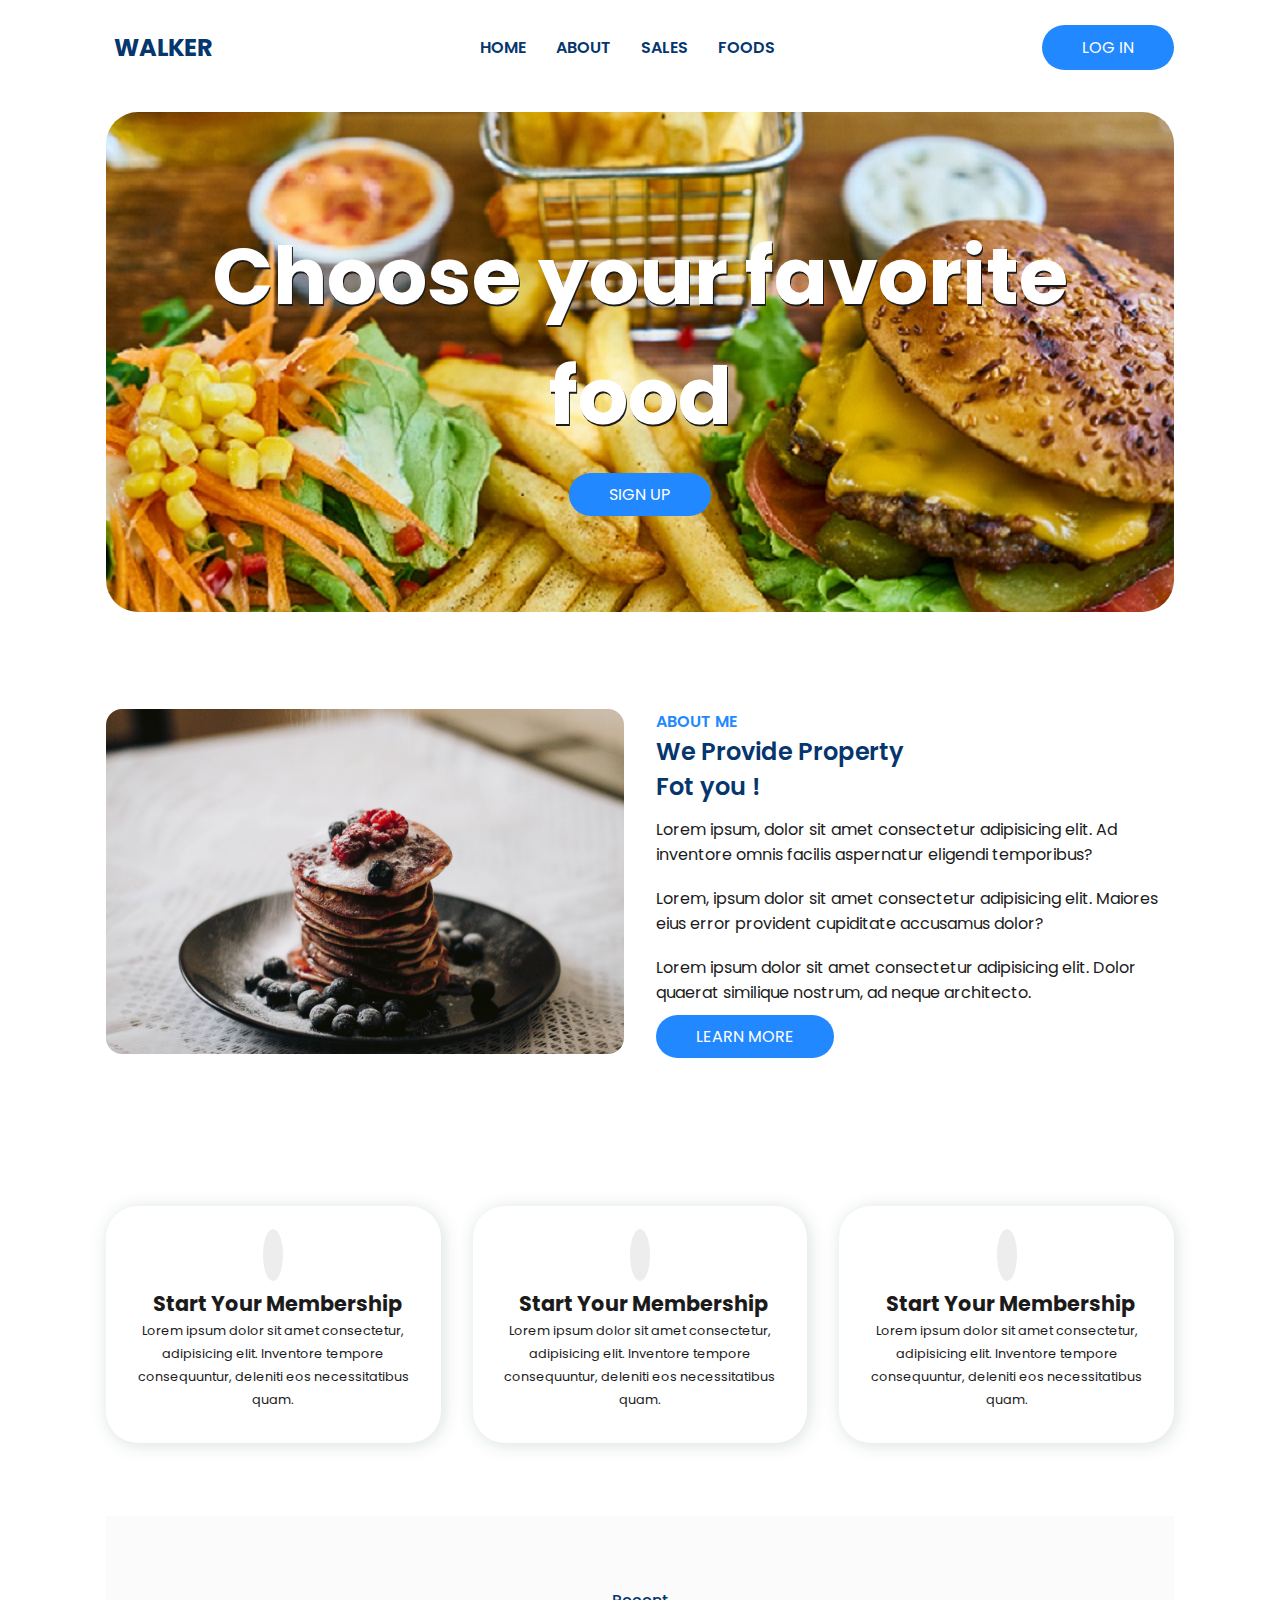
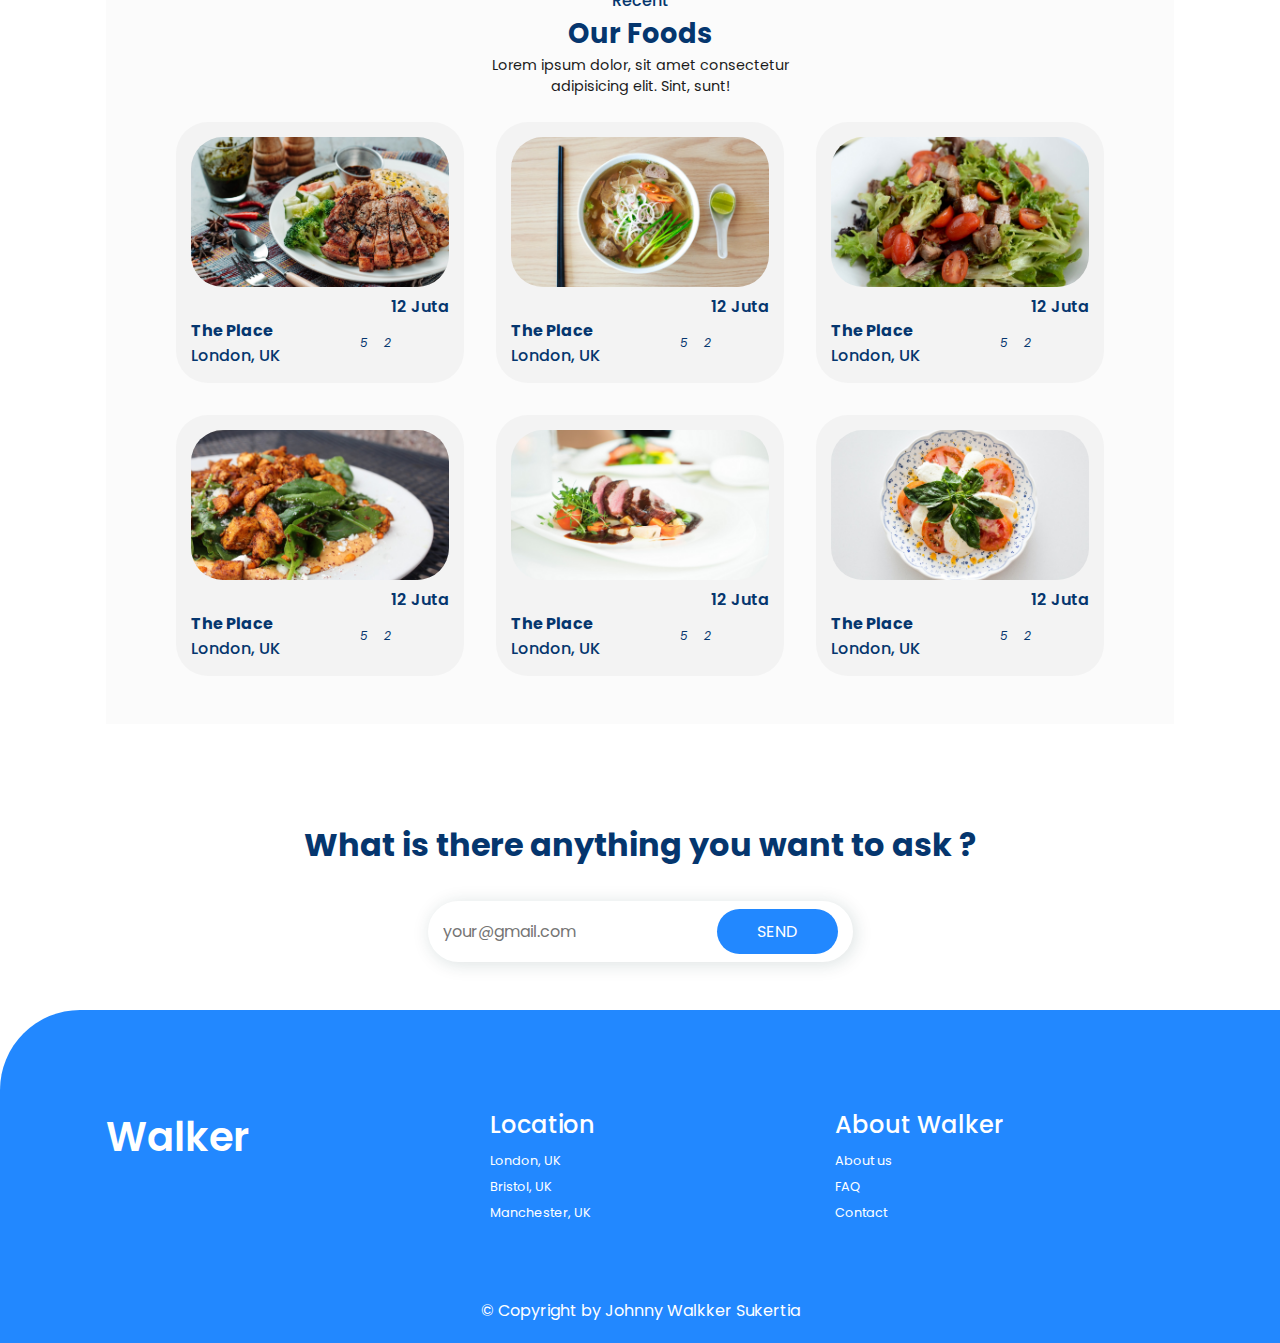
<file: index.html>
<!DOCTYPE html>
<html lang="en">
  <head>
    <meta charset="UTF-8" />
    <meta http-equiv="X-UA-Compatible" content="IE=edge" />
    <meta name="viewport" content="width=device-width, initial-scale=1.0" />
    <title>Food Page</title>

    <link rel="stylesheet" href="style.css" />

    <link
      rel="stylesheet"
      href="https://cdnjs.cloudflare.com/ajax/libs/font-awesome/6.4.0/css/all.min.css"
      integrity="sha512-iecdLmaskl7CVkqkXNQ/ZH/XLlvWZOJyj7Yy7tcenmpD1ypASozpmT/E0iPtmFIB46ZmdtAc9eNBvH0H/ZpiBw=="
      crossorigin="anonymous"
      referrerpolicy="no-referrer"
    />
  </head>
  <body>
    <header>
      <div class="nav container">
        <!-- logo -->
        <a href="index.html" class="logo"><i class="fa fa-home"></i>Walker</a>

        <!-- Menu -->
        <input type="checkbox" id="menu" class="menu" />
        <label for="menu" id="menu-icon"><i class="fa fa-bars"></i></label>

        <!-- Menu List -->
        <ul class="navbar">
          <li><a href="#home">Home</a></li>
          <li><a href="#about">About</a></li>
          <li><a href="#sales">Sales</a></li>
          <li><a href="#properties">Foods</a></li>
        </ul>

        <!-- Button -->
        <a href="login.html" class="btn">Log in</a>
      </div>
    </header>

    <!-- Home -->
    <section class="home container" id="home">
      <div class="home-text">
        <h1 class="home-h1">
          Choose your favorite <br />
          food
        </h1>
        <a href="sign-up.html" class="btn">Sign Up</a>
      </div>
    </section>

    <!-- About -->
    <section class="about container" id="about">
      <div class="about-img">
        <img src="img/img2.jpg" alt="" />
      </div>
      <div class="about-text">
        <span>About Me</span>
        <h2>
          We Provide Property <br />
          Fot you !
        </h2>
        <p>
          Lorem ipsum, dolor sit amet consectetur adipisicing elit. Ad inventore
          omnis facilis aspernatur eligendi temporibus?
        </p>
        <p>
          Lorem, ipsum dolor sit amet consectetur adipisicing elit. Maiores eius
          error provident cupiditate accusamus dolor?
        </p>
        <p>
          Lorem ipsum dolor sit amet consectetur adipisicing elit. Dolor quaerat
          similique nostrum, ad neque architecto.
        </p>
        <a href="" class="btn">Learn More</a>
      </div>
    </section>

    <!-- Sales -->

    <section class="sales container" id="sales">
      <!-- box 1 -->
      <div class="box">
        <i class="fa fa-user"></i>
        <h3>Start Your Membership</h3>
        <p>
          Lorem ipsum dolor sit amet consectetur, adipisicing elit. Inventore
          tempore consequuntur, deleniti eos necessitatibus quam.
        </p>
      </div>
      <!-- box 1 -->
      <div class="box">
        <i class="fa fa-desktop"></i>
        <h3>Start Your Membership</h3>
        <p>
          Lorem ipsum dolor sit amet consectetur, adipisicing elit. Inventore
          tempore consequuntur, deleniti eos necessitatibus quam.
        </p>
      </div>
      <!-- box 1 -->
      <div class="box">
        <i class="fa fa-home-alt"></i>
        <h3>Start Your Membership</h3>
        <p>
          Lorem ipsum dolor sit amet consectetur, adipisicing elit. Inventore
          tempore consequuntur, deleniti eos necessitatibus quam.
        </p>
      </div>
    </section>

    <!-- Properties -->
    <section class="properties container" id="properties">
      <div class="header">
        <span>Recent</span>
        <h3>Our Foods</h3>
        <p>
          Lorem ipsum dolor, sit amet consectetur <br />
          adipisicing elit. Sint, sunt!
        </p>
      </div>

      <div class="properties-container container">
        <!-- box 1 -->
        <div class="box">
          <img src="img/img3.jpg" alt="" />
          <h3>12 Juta</h3>
          <div class="content">
            <div class="text">
              <span>The Place</span>
              <p>London, UK</p>
            </div>
            <div class="icon">
              <i class="fa fa-bed"> 5</i>
              <i class="fa fa-bath"> 2</i>
            </div>
          </div>
        </div>
        <div class="box">
          <img src="img/img4.jpg" alt="" />
          <h3>12 Juta</h3>
          <div class="content">
            <div class="text">
              <span>The Place</span>
              <p>London, UK</p>
            </div>
            <div class="icon">
              <i class="fa fa-bed"> 5</i>
              <i class="fa fa-bath"> 2</i>
            </div>
          </div>
        </div>
        <div class="box">
          <img src="img/img5.jpg" alt="" />
          <h3>12 Juta</h3>
          <div class="content">
            <div class="text">
              <span>The Place</span>
              <p>London, UK</p>
            </div>
            <div class="icon">
              <i class="fa fa-bed"> 5</i>
              <i class="fa fa-bath"> 2</i>
            </div>
          </div>
        </div>
        <div class="box">
          <img src="img/img6.jpg" alt="" />
          <h3>12 Juta</h3>
          <div class="content">
            <div class="text">
              <span>The Place</span>
              <p>London, UK</p>
            </div>
            <div class="icon">
              <i class="fa fa-bed"> 5</i>
              <i class="fa fa-bath"> 2</i>
            </div>
          </div>
        </div>
        <div class="box">
          <img src="img/img7.jpg" alt="" />
          <h3>12 Juta</h3>
          <div class="content">
            <div class="text">
              <span>The Place</span>
              <p>London, UK</p>
            </div>
            <div class="icon">
              <i class="fa fa-bed"> 5</i>
              <i class="fa fa-bath"> 2</i>
            </div>
          </div>
        </div>
        <div class="box">
          <img src="img/img8.jpg" alt="" />
          <h3>12 Juta</h3>
          <div class="content">
            <div class="text">
              <span>The Place</span>
              <p>London, UK</p>
            </div>
            <div class="icon">
              <i class="fa fa-bed"> 5</i>
              <i class="fa fa-bath"> 2</i>
            </div>
          </div>
        </div>
      </div>
    </section>

    <!-- Newsletter -->
    <section class="newsletter container">
      <h2 class="newsletter-heading">What is there anything you want to ask ?</h2>
      <form action="">
        <input
          type="email"
          name=""
          id="email-box"
          placeholder="your@gmail.com"
          required
        />
        <input type="submit" value="send" class="btn" />
      </form>
    </section>

    <!-- Footer -->
    <section class="footer">
      <div class="footer-container container">
        <h2>Walker</h2>
        <div class="footer-box">
          <h3>Location</h3>
          <a href="">London, UK</a>
          <a href="">Bristol, UK</a>
          <a href="">Manchester, UK</a>
        </div>
        <div class="footer-box">
          <h3>About Walker</h3>
          <a href="">About us</a>
          <a href="">FAQ</a>
          <a href="">Contact</a>
        </div>
      </div>
    </section>

    <div class="copyright">
      <p>&#169; Copyright by Johnny Walkker Sukertia</p>
    </div>

    <!-- End -->
  </body>
</html>
</file>
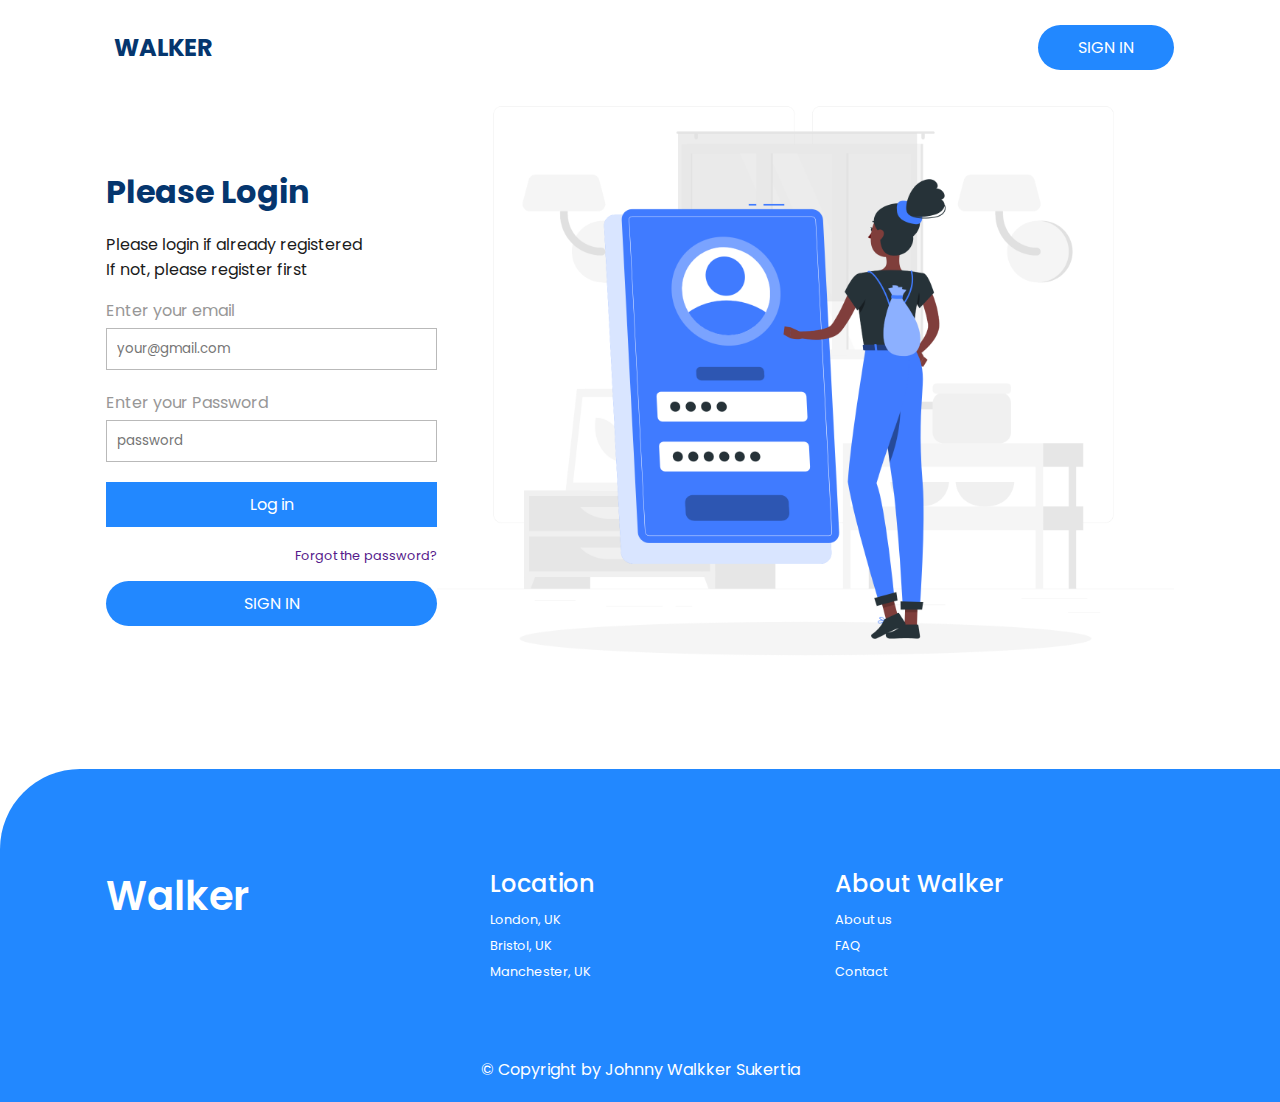
<file: login.html>
<!DOCTYPE html>
<html lang="en">
  <head>
    <meta charset="UTF-8" />
    <meta http-equiv="X-UA-Compatible" content="IE=edge" />
    <meta name="viewport" content="width=device-width, initial-scale=1.0" />
    <title>Login Page</title>

    <link rel="stylesheet" href="style.css" />

    <link
      rel="stylesheet"
      href="https://cdnjs.cloudflare.com/ajax/libs/font-awesome/6.4.0/css/all.min.css"
      integrity="sha512-iecdLmaskl7CVkqkXNQ/ZH/XLlvWZOJyj7Yy7tcenmpD1ypASozpmT/E0iPtmFIB46ZmdtAc9eNBvH0H/ZpiBw=="
      crossorigin="anonymous"
      referrerpolicy="no-referrer"
    />
  </head>
  <body>
    <header>
      <div class="nav container">
        <!-- logo -->
        <a href="index.html" class="logo"><i class="fa fa-home"></i>Walker</a>
        <!-- Button -->
        <a href="sign-up.html" class="btn">Sign in</a>
      </div>
    </header>

    <!-- Login -->
    <div class="login container">
      <div class="login-container">
        <h2>Please Login</h2>
        <p>
          Please login if already registered
          <br />If not, please register first
        </p>
        <form action="">
          <span>Enter your email</span>
          <input
            type="email"
            name=""
            id=""
            placeholder="your@gmail.com"
            required
          />
          <span>Enter your Password</span>
          <input
            type="password"
            name=""
            id=""
            placeholder="password"
            required
          />
          <input type="submit" value="Log in" class="bottom" />
          <a href="">Forgot the password?</a>
        </form>
        <a href="sign-up.html" class="btn">Sign in</a>
      </div>

      <!-- login image -->
      <div class="login-image">
        <img src="img/login.png" alt="" />
      </div>
    </div>

    <!-- Footer -->
    <section class="footer">
      <div class="footer-container container">
        <h2>Walker</h2>
        <div class="footer-box">
          <h3>Location</h3>
          <a href="">London, UK</a>
          <a href="">Bristol, UK</a>
          <a href="">Manchester, UK</a>
        </div>
        <div class="footer-box">
          <h3>About Walker</h3>
          <a href="">About us</a>
          <a href="">FAQ</a>
          <a href="">Contact</a>
        </div>
      </div>
    </section>

    <div class="copyright">
      <p>&#169; Copyright by Johnny Walkker Sukertia</p>
    </div>

    <!-- End -->
  </body>
</html>
</file>
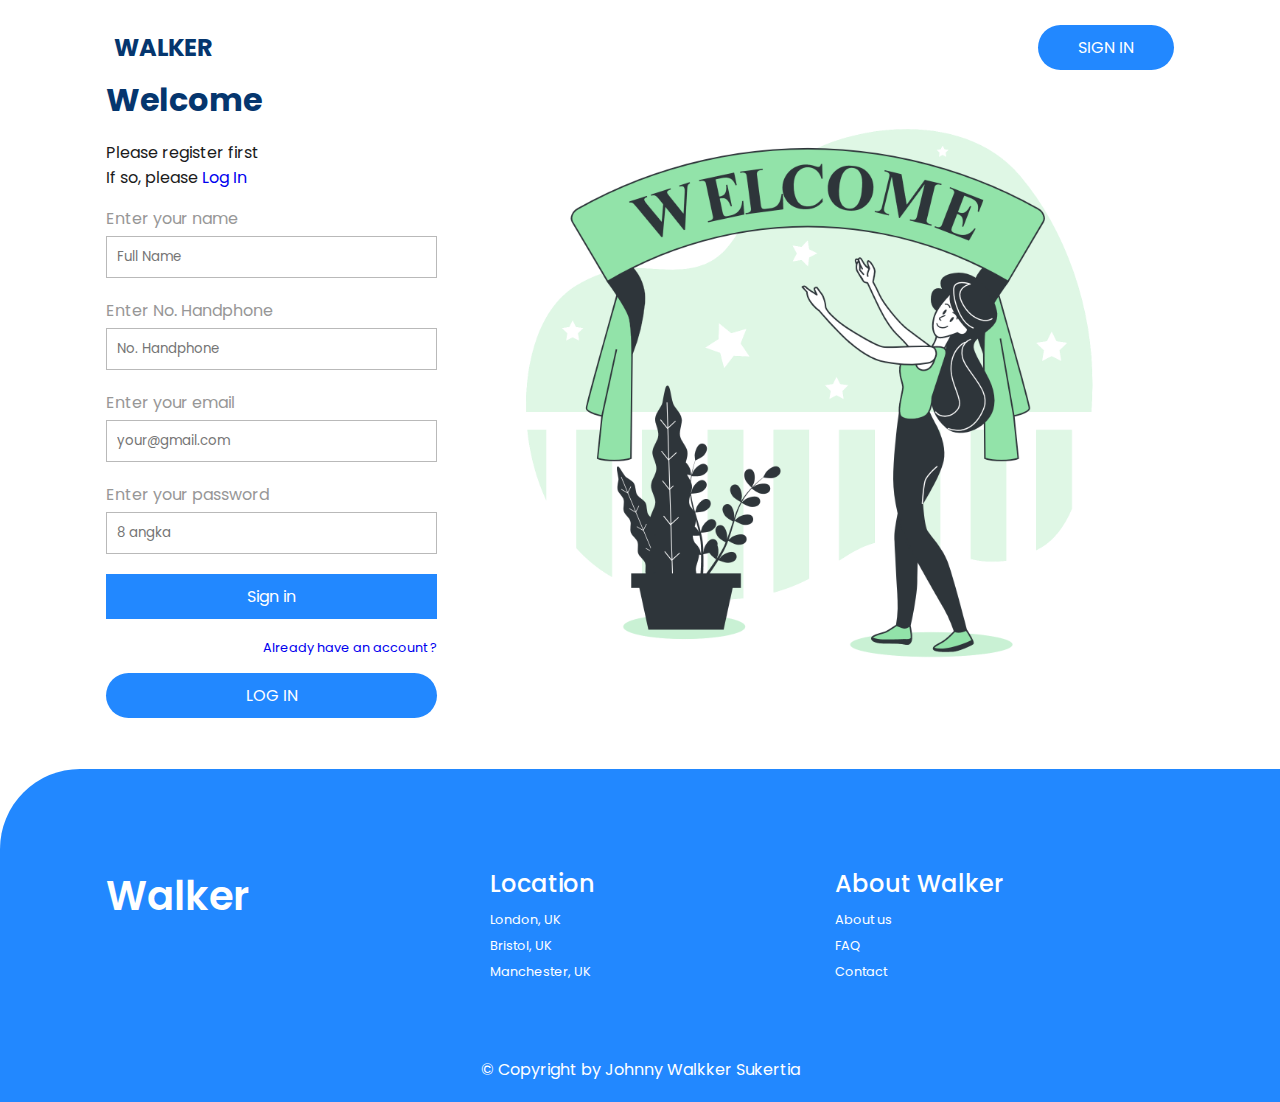
<file: sign-up.html>
<!DOCTYPE html>
<html lang="en">
  <head>
    <meta charset="UTF-8" />
    <meta http-equiv="X-UA-Compatible" content="IE=edge" />
    <meta name="viewport" content="width=device-width, initial-scale=1.0" />
    <title>Login Page</title>

    <link rel="stylesheet" href="style.css" />

    <link
      rel="stylesheet"
      href="https://cdnjs.cloudflare.com/ajax/libs/font-awesome/6.4.0/css/all.min.css"
      integrity="sha512-iecdLmaskl7CVkqkXNQ/ZH/XLlvWZOJyj7Yy7tcenmpD1ypASozpmT/E0iPtmFIB46ZmdtAc9eNBvH0H/ZpiBw=="
      crossorigin="anonymous"
      referrerpolicy="no-referrer"
    />
  </head>
  <body>
    <header>
      <div class="nav container">
        <!-- logo -->
        <a href="index.html" class="logo"><i class="fa fa-home"></i>Walker</a>
        <!-- Button -->
        <a href="sign-up.html" class="btn">Sign in</a>
      </div>
    </header>

    <!-- Login -->
    <div class="login container sign-in">
      <div class="login-container sign-in-container">
        <h2>Welcome</h2>
        <p>
          Please register first
          <br />
          If so, please <a href="login.html">Log In</a>
        </p>
        <form action="">
          <span>Enter your name</span>
          <input
            type="text"
            name=""
            id=""
            placeholder="Full Name"
            required
          />
          <span>Enter No. Handphone</span>
          <input type="tel" name="" id="" placeholder="No. Handphone" required />
          <span>Enter your email</span>
          <input
            type="email"
            name=""
            id=""
            placeholder="your@gmail.com"
            required
          />
          <span>Enter your password</span>
          <input type="password" name="" id="" placeholder="8 angka" required />
          <input type="submit" value="Sign in" class="bottom" />
          <a href="login.html">Already have an account ?</a>
        </form>
        <a href="sign-up.html" class="btn">Log in</a>
      </div>

      <!-- login image -->
      <div class="login-image">
        <img src="img/welcome.png" alt="" />
      </div>
    </div>

    <!-- Footer -->
    <section class="footer">
      <div class="footer-container container">
        <h2>Walker</h2>
        <div class="footer-box">
          <h3>Location</h3>
          <a href="">London, UK</a>
          <a href="">Bristol, UK</a>
          <a href="">Manchester, UK</a>
        </div>
        <div class="footer-box">
          <h3>About Walker</h3>
          <a href="">About us</a>
          <a href="">FAQ</a>
          <a href="">Contact</a>
        </div>
      </div>
    </section>

    <div class="copyright">
      <p>&#169; Copyright by Johnny Walkker Sukertia</p>
    </div>

    <!-- End -->
  </body>
</html>
</file>
<file: style.css>
/* Google Font */
@import url('https://fonts.googleapis.com/css2?family=Poppins:wght@400;500;600;700;800&display=swap');

/* variable */
:root {
        --main-color: #2288ff;
        --second-color: #05366e;
        --bg-color: #4b719d;
        --text-color: #fff;
        --text-parapraph: #1b1b1b;

        /* box shadow */
        --box-shadow: 2px 2px 18px rgb(12 52 54 / 15%);
}

* {
        font-family: 'Poppins', sans-serif;
        margin: 0;
        padding: 0;
        box-sizing: border-box;
        scroll-behavior: smooth;
        scroll-padding-top: 4rem;
        list-style: none;
        text-decoration: none;
}

img {
        width: 100%;
}

body {
        color: var(--text-parapraph);
}

section {
        padding: 4.5rem 0 3rem;
}

.container {
        max-width: 1068px;
        margin-top: 25px;
        margin-left: auto;
        margin-right: auto;
}

header {
        display: block;
        width: 100%;
        top: 0;
        left: 0;
        position: fixed;
        z-index: 100;
        background: var(--text-color);
        padding-bottom: 1rem;
}

.nav {
        display: flex;
        align-items: center;
        justify-content: space-between;
}

.logo {
        display: flex;
        align-items: center;
        column-gap: 0.5rem;
        font-size: 1.5rem;
        font-weight: 700;
        text-transform: uppercase;
        color: var(--second-color);
}

.logo .fa {
        font-size: 22px;
        color: var(--main-color);
}

.navbar {
        display: flex;
}

.navbar a {
        padding: 8px 15px;
        font-size: 1rem;
        font-weight: 600;
        text-transform: uppercase;
        color: var(--second-color);
        cursor: pointer;
}

.navbar a:hover {
        color: var(--main-color);
}

#menu-icon {
        cursor: pointer;
        font-size: 22px;
        display: none;
}

#menu {
        display: none;
}

.btn {
        background: var(--main-color);
        font-size: 1rem;
        border-radius: 2rem;
        padding: 10px 40px;
        text-transform: uppercase;
        color: var(--text-color);
}

.btn:hover {
        background: var(--second-color);
}

/* Home */
.home {
        margin-top: 7rem;
        background: url(img/img1.jpg);
        background-repeat: repeat;
        background-position: center;
        height: 500px;
        border-radius: 2rem;
        display: flex;
        align-items: center;
        justify-content: center;
}

.home-text {
        color: var(--text-color);
        font-size: 2.5rem;
        margin-bottom: 1rem;
        text-align: center;
}

.home-text .home-h1 {
        text-shadow: 1px 2px #1b1b1b;
}

/* About */
.about {
        display: grid;
        grid-template-columns: repeat(auto-fit, minmax(18rem, auto));
        gap: 2rem;
}

.about-img img {
        border-radius: 1rem;
}

.about-text span {
        font-size: 1rem;
        font-weight: 600;
        text-transform: uppercase;
        color: var(--main-color);
}

.about-text h2 {
        font-size: 1.5rem;
        font-weight: 600;
        color: var(--second-color);
}

.about-text p {
        font-size: 1rem;
        margin: 0.8rem 0 1.2rem 0;
}

/* sales */
.sales {
        display: grid;
        grid-template-columns: repeat(auto-fit, minmax(250px, auto));
        gap: 2rem;
}

.sales .box {
        text-align: center;
        box-shadow: var(--box-shadow);
        padding: 2rem 1rem;
        border-radius: 2rem;
}

.sales .box:hover {
        background: var(--main-color);
        color: var(--text-color);
        transition: .2s linear;
}

.sales .box .fa {
        padding: 10px;
        border-radius: 50%;
        font-size: 23px;
        background-color: #ededed;
        color: var(--second-color);
}

.sales .box h3 {
        margin: 1rem 0 0 0.5rem;
        font-size: 1.3rem;
}

.sales .box p {
        font-size: 0.8rem;
        line-height: 1.8;
}

/* Properties */
.header {
        text-align: center;
}

.header span {
        font-weight: 500;
        color: var(--second-color);
}

.header h3 {
        font-size: 1.7rem;
        color: var(--second-color)
}

.header p {
        font-size: 0.9rem;
}

.properties {
        background: #fbfbfb;
}

.properties-container {
        display: grid;
        grid-template-columns: repeat(auto-fit, minmax(240px, auto));
        gap: 2rem;
        padding: 0 70px;
}

.properties-container .box {
        background-color: #f3f3f3;
        border-radius: 2rem;
        padding: 15px;

}

.properties-container .box:hover {
        transform: translateY(-10px);
        transition: 0.5s;
}

.properties-container .box img {
        height: 150px;
        object-fit: cover;
        border-radius: 2rem;
        object-position: center;
}

.properties-container h3 {
        font-size: 1rem;
        font-weight: 600;
        float: right;
        color: var(--second-color);
}

.properties-container .content {
        display: flex;
        justify-content: space-between;
        margin-top: 1.5rem;
}

.properties-container .box .content .text span {
        font-size: 1rem;
        font-weight: 700;
        color: var(--second-color);
}

.properties-container .box .content .text p {
        font-weight: 500;
        color: var(--second-color);
}

.properties-container .box .content .icon {
        display: flex;
        align-items: center;
        column-gap: 1rem;
        color: var(--second-color);
}

.properties-container .box .content .icon i {
        font-size: 12px;
        color: var(--second-color);
}

/* Newsletter */
.newsletter {
        display: flex;
        flex-direction: column;
        align-items: center;
        justify-content: center;
        text-align: center;
        row-gap: 2rem;
}

.newsletter h2 {
        font-size: 2rem;
        color: var(--second-color);
}

.newsletter form {
        background: var(--text-color);
        box-shadow: var(--box-shadow);
        padding: 6px 10px;
        border-radius: 2rem;
}

.newsletter form input {
        margin: 2px 5px;
        border: none;
        outline: none;
}

.newsletter #email-box {
        width: 260px;
        font-size: 16px;
}

/* Footer */
.footer {
        background: var(--main-color);
        color: var(--text-color);
        border-radius: 5rem 0 0 0;
}

.footer-container {
        display: flex;
        grid-template-columns: repeat(auto-fit, minmax(240px, auto));
        column-gap: 15rem;
}

.footer-container h2 {
        font-size: 2.5rem;
        font-weight: 600;
}

.footer-container .footer-box {
        display: flex;
        flex-direction: column;
}

.footer-container .footer-box h3 {
        font-size: 1.5rem;
        font-weight: 500;
        margin-bottom: 10px;
}

.footer-container .footer-box a {
        font-size: 0.8rem;
        font-weight: 400;
        color: var(--text-color);
        margin-bottom: 0.5rem;
}

.footer-container .footer-box a:hover {
        color: var(--second-color);
}

/* copyright */
.copyright {
        background: var(--main-color);
        color: var(--text-color);
        text-align: center;
        padding: 20px;
}

/* Login */
.login {
        display: grid;
        grid-template-columns: 0.45fr 1fr;
        align-items: center;
        min-height: 80vh;
}

.login-container {
        display: flex;
        flex-direction: column;
        gap: 1rem;
}

.login-container h2 {
        font-size: 2rem;
        color: var(--second-color);
}

.login-container p {
        font-size: 1rem;
}

.login-container form {
        display: flex;
        flex-direction: column;
}

.login-container form span {
        font-size: 1rem;
        color: #979797;
        margin-bottom: 5px;
}

.login-container form input {
        border: 1px solid #b9b9b9;
        outline: none;
        margin-bottom: 20px;
        padding: 10px;
}

.login-container form .bottom {
        border: none;
        outline: none;
        background: var(--main-color);
        font-size: 1rem;
        color: var(--text-color);
}

.login-container form a {
        font-size: 0.8rem;
        text-align: right;
}

.login-container a {
        text-align: center;
        font-size: 1rem;
}

.login-container form .bottom:hover {
        background: var(--second-color);
}

/* Responsive */
@media(max-width:1080px) {
        .container {
                margin-left: 1rem;
                margin-right: 1rem;
        }

        .sign-in-container {
                margin: 3rem 0 3rem 0;
        }
}

@media(max-width:880px) {
        section {
                padding: 4rem 0 3rem;
        }

        .properties-container {
                grid-template-columns: repeat(auto-fit, minmax(200px, auto));
                gap: 1rem;
        }

        .login {
                grid-template-columns: 0.6fr 1fr;
        }

        .footer-container {
                display: flex;
                grid-template-columns: repeat(auto-fit, minmax(240px, auto));
                column-gap: 10rem;
        }
}

@media(max-width:768px) {

        #menu-icon {
                display: initial;
        }

        .navbar {
                position: absolute;
                top: 100%;
                right: 0;
                left: 0;
                display: flex;
                flex-direction: column;
                background: var(--second-color);
                text-align: center;
                clip-path: circle(0% at 100% 1%);
                transition: 0.6s;
        }

        .navbar a {
                display: block;
                margin: 1rem;
                padding: 20px;
                color: var(--text-color);
        }

        .navbar a:hover {
                background: var(--main-color);
                color: var(--text-color);
                transition: 0.2s;
        }

        #menu:checked~.navbar {
                clip-path: circle(144% at 100% 1%);
        }

        .about-text span {
                font-size: 0.8rem;
        }

        .about-text h2,
        .header h3,
        .newsletter h2 {
                font-size: 1.4rem;
        }

        .footer-container {
                display: flex;
                grid-template-columns: repeat(auto-fit, minmax(240px, auto));
                column-gap: 8rem;
        }

        .login .login-container {
                margin-top: 3rem;
        }

        .login .login-container h2 {
                font-size: 1.7rem;
        }

        .login .login-container p {
                font-size: 0.8rem;
        }

        .login .login-container p a{
                font-size: 0.8rem;
        }

        .sign-in-container {
                margin: 3rem 0 3rem 0;
        }

        .sign-in-container h2 {
                padding-top: 20px;
        }
}

@media(max-width:638px) {
        .home .home-text h1 {
                font-size: 3rem;
        }

        .about-text {
                text-align: center;
        }

        .about-img {
                order: 2;
        }

        .about .about-text p {
                font-size: 0.8rem;
        }

        .about .about-text a {
                margin-top: 20px;
                font-size: 0.9rem;
        }

        .login {
                grid-template-columns: 0.8fr 1fr;
        }

        .login {
                margin-top: 3rem;
        }

        .footer-container {
                display: flex;
                grid-template-columns: repeat(auto-fit, minmax(240px, auto));
                column-gap: 7rem;
        }

        .copyright {
                font-size: 1rem;
        }
}

@media(max-width:572px) {
        .sales .box h3 {
                font-size: 1rem;
        }

        .sales .box p {
                font-size: 0.7rem;
        }

        .login-image {
                display: none;
        }

        .login {
                justify-content: center;
                grid-template-columns: 1fr;
        }

        .newsletter h2 {
                font-size: 1rem;
        }

        .newsletter #email-box {
                width: 160px;
                font-size: 12px;
        }

        .footer-container {
                display: flex;
                grid-template-columns: repeat(auto-fit, minmax(140px, auto));
                column-gap: 4rem;
        }

        .footer-container h2 {
                font-size: 2rem;
        }

        .footer-container .footer-box h3 {
                font-size: 1.2rem;
                font-weight: 500;
                margin-bottom: 10px;
        }

        .footer-container .footer-box a {
                font-size: 0.8rem;
                margin-bottom: 0.5rem;
        }

        .copyright {
                font-size: 0.8rem;
        }
}

@media(max-width:442px) {
        .home .home-text {
                padding-left: 14px;
                padding-right: 14px;
        }

        .home .home-text h1 {
                font-size: 2rem;
        }

        .about .about-text a {
                margin-top: 20px;
                font-size: 0.6rem;
        }

        .about-text h2,
        .header h3,
        .newsletter h2 {
                font-size: 1.2rem;
        }

        .properties-container {
                padding: 0;
        }

        .newsletter #email-box {
                width: 140px;
        }

        .footer-container {
                display: flex;
                grid-template-columns: repeat(auto-fit, minmax(90px, auto));
                column-gap: 2rem;
        }

        .footer-container h2 {
                font-size: 2rem;
        }

        .footer-container .footer-box h3 {
                font-size: 1rem;
                font-weight: 500;
                margin-bottom: 10px;
        }

        .footer-container .footer-box a {
                font-size: 0.6rem;
                margin-bottom: 0.5rem;
        }

        .footer {
                border-radius: 3rem 0 0 0;
        }

        .copyright {
                font-size: 0.5rem;
        }
}
</file>
